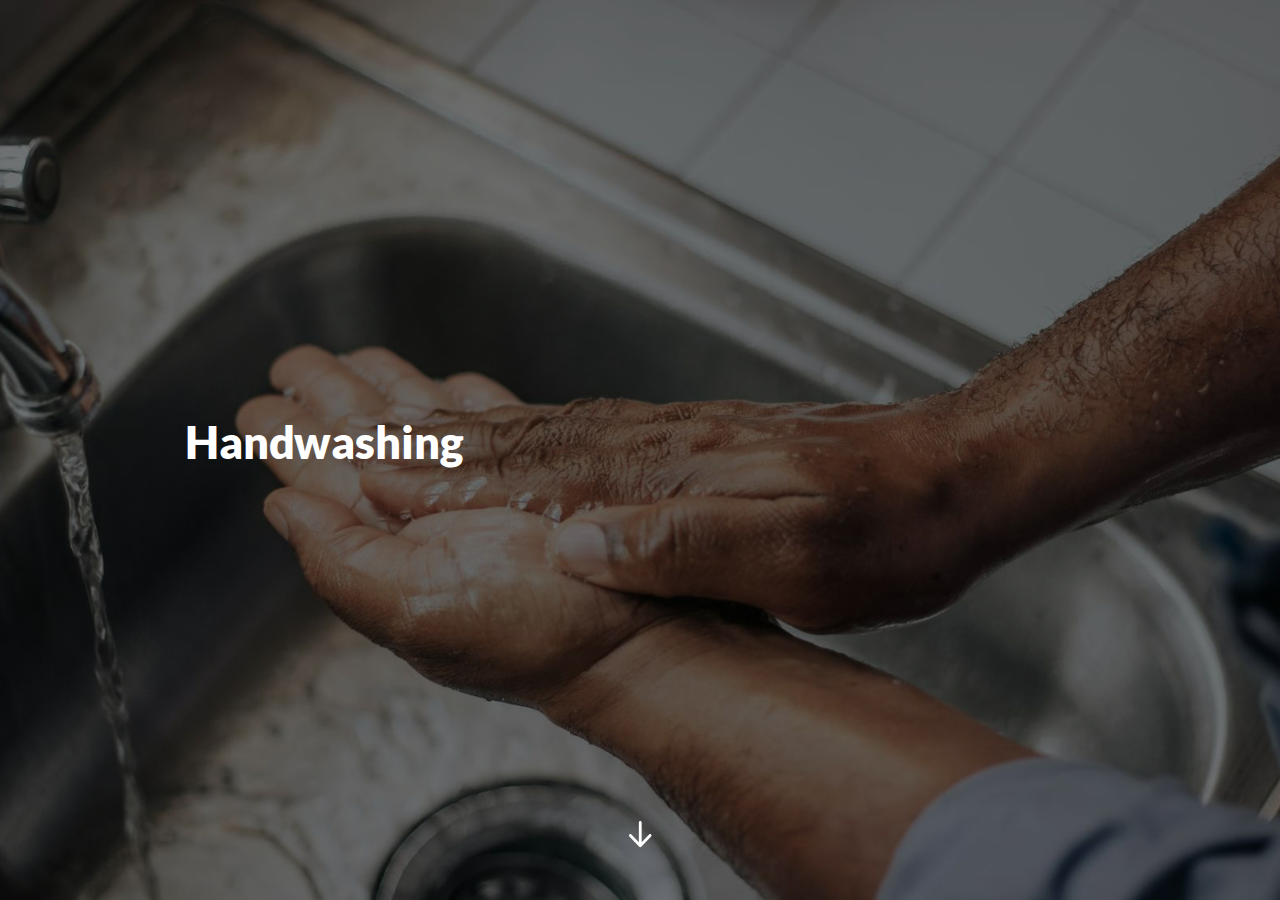
<file: index.html>
<!DOCTYPE html>
<html lang="en" class="">
  <head>
    <meta http-equiv="X-UA-Compatible" content="IE=edge,chrome=1">
    <meta name="viewport" content="width=device-width, initial-scale=1">
    <meta charset="utf-8">

    <title>Handwashing</title>

    <link type="text/css" rel="stylesheet" href="lib/icomoon.css">
    <script type="text/javascript" src="lib/player-0.0.11.min.js"></script>
    <script type="text/javascript" src="lib/lzwcompress.js"></script>

    <!-- Resize Hack -->
    <script type="text/javascript">
      window.resizeTo(screen.width, screen.height);
    </script>
    
    <!--[if lt IE 9]>
    <script src="//html5shiv.googlecode.com/svn/trunk/html5.js"></script>
    <![endif]-->

    <script id="__ENTRY__" type="application/json">
      {".js":["rise/5a739a79.js"]}
    </script>

    <script id="__REMOTE_ENTRIES__" type="application/json">
      {"mondrian":{".js":["mondrian/entry.js"]}}
    </script>

    <script>
      (function() {
        const jsonp = {}

        function loadModule(manifest) {
          const p = []

          if (manifest['.css'] != null) {
            for (var idx = 0; idx < manifest['.css'].length; idx++) {
              p.push(new Promise((resolve, reject) => {
                var link = document.createElement('link')
                link.onload = resolve
                link.onerror = reject
                link.rel = 'stylesheet'
                link.href = 'lib/' + manifest['.css'][idx]
                document.body.appendChild(link)
              }))
            }
          }

          if (manifest['.js'] != null) {
            for (var idx = 0; idx < manifest['.js'].length; idx++) {
              p.push(new Promise((resolve, reject) => {
                var script = document.createElement('script')
                script.onload = resolve
                script.onerror = reject
                script.src = 'lib/' + manifest['.js'][idx]
                document.body.appendChild(script)
              }))
            }
          }

          return Promise.all(p)
        }

        function deserialize(str) {
          const buffer = Uint8Array.from(atob(str), c => c.charCodeAt(0))
          const json = new TextDecoder().decode(buffer)
          const result = JSON.parse(json)
          return result
        }

        function __loadEntry() {
          return loadModule(JSON.parse(document.getElementById('__ENTRY__').textContent))
        }

        function __loadRemoteEntry(name) {
          const manifest = JSON.parse(document.getElementById('__REMOTE_ENTRIES__').textContent)
          if (manifest[name] == null) throw new Error(`Missing manifest for remote entry "${name}".`)
          return loadModule(manifest[name])
        }
        
        async function __loadJsonp(id, path) {
          try {
            return await new Promise((resolve, reject) => {
              try {
                jsonp[id] = resolve
                const script = document.createElement('script')
                script.onerror = reject
                script.src = `./${path}`
                document.head.appendChild(script)
              } catch (err) {
                reject(err)
              }
            })
          } finally {
            delete jsonp[id]
          }
        }

        function __resolveJsonp(id, data) {
          const resolve = jsonp[id]
          if (typeof resolve !== 'function') {
            throw new Error(`Could not load JSONP "${id}"`)
          }
          resolve(data)
        }

        async function __fetchCourse(name) {
          name = name == null ? window.i18n.default : name
          if (!window.i18n.available.includes(name)) {
            console.warn(`Could not load locale "${name}"`)
            name = window.i18n.available[0]
          }
          const encoded = await __loadJsonp(`course:${name}`, `locales/${name}.js`)
          const courseData = deserialize(encoded)
          return courseData
        }

        window.__loadEntry = __loadEntry
        window.__loadRemoteEntry = __loadRemoteEntry
        window.__loadJsonp = __loadJsonp
        window.__resolveJsonp = __resolveJsonp
        window.__fetchCourse = __fetchCourse
      })()
    </script>
  </head>
  <body>
    <div id="app"></div>
    <script type="text/javascript">
  (function(root) {
    window.i18n = {"available":["und"],"default":"und"};
    window.partnerContent = [];

    function isExport() {
      return true;
    }

    function resolvePath(path) {
      return ('assets/').concat(path);
    }

    function resolveFontPath(font) {
      return ('lib/fonts/').concat(font.key.split('/').reverse()[0]);
    }

    function fetchAvailableLocales() {
      return window.i18n
    }

    root.Runtime = {
      fetch: window.__fetchCourse,
      fetchAvailableLocales: fetchAvailableLocales,
      isExport: isExport,
      resolvePath: resolvePath,
      resolveFontPath: resolveFontPath
    };
  }(window));
</script>

    
    <script>__loadEntry()</script>
    
  </body>
</html>
</file>
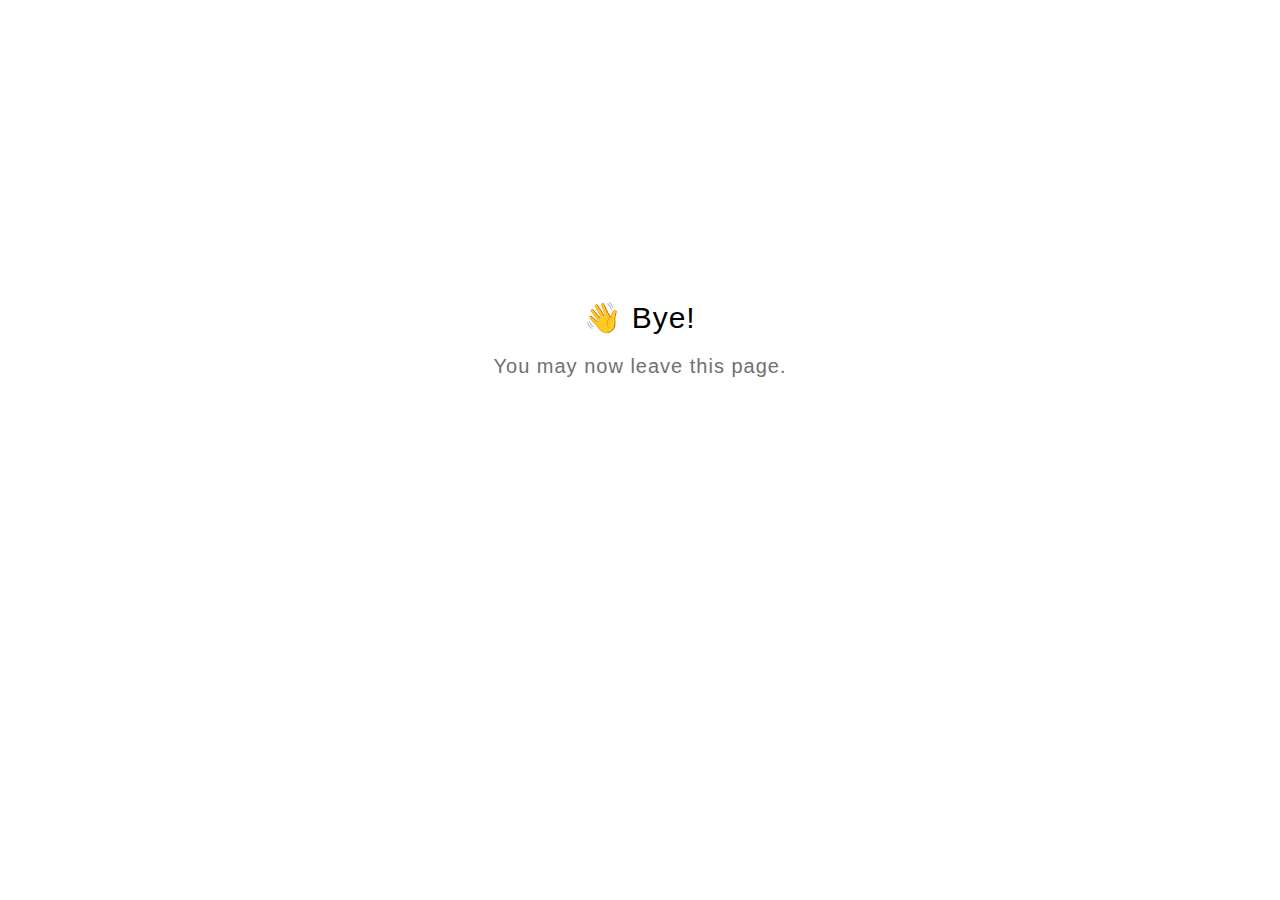
<file: goodbye.html>
<!DOCTYPE html>
<html lang="en">
  <head>
    <title>Goodbye</title>
    <meta charset="utf-8" lang="en">
    <style>
      html {
        font-size: 20px;
        font-family: 'lato', sans-serif;
        font-weight: lighter;
        letter-spacing: 0.05rem;
      }

      .goodbye-container {
        text-align: center;
        margin-top: 15rem;
      }

      .bye-message {
        font-size: 1.5rem;
      }

      .exit-text {
        color: #707070;
        margin-top: 1rem;
      }
    </style>
  </head>
  <body>
    <div class="goodbye-container">
      <div class="bye-message">👋 Bye!</div>
      <div class="exit-text">You may now leave this page.</div>
    </div>
  </body>
</html>
</file>
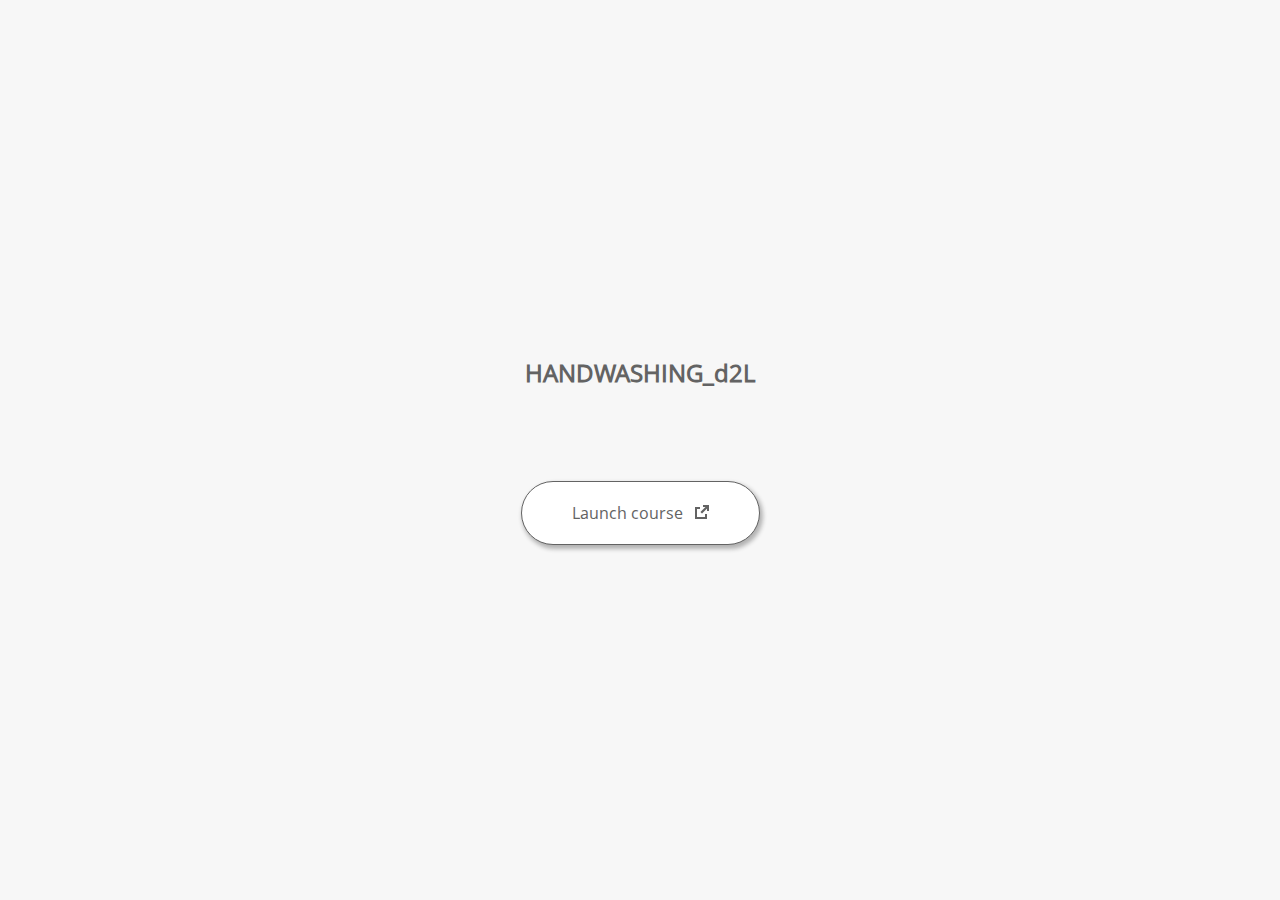
<file: assets/eDU_5ZsfT0DuhqHw/launcher.html>
﻿<html lang="en-US">
	<head>
		<!-- Created using Storyline 360 - http://www.articulate.com  --> 
		<!-- version: 3.83.31444.0 --> 

		<title>HANDWASHING_d2L</title>
    <style>
      @font-face {
        font-family: "Open Sans Full";
        font-style: normal;
        font-weight: 400;
        src: local("Open Sans"),
             local("OpenSans"),
             url(html5/lib/stylesheets/mobile-fonts/open-sans-regular.woff) format("woff")
      }
      body {
        background-color: #F7F7F7;
      }
      h1 {
        color: #636363;
        font-family: "Open Sans Full", Helvetica, sans-serif;
        font-size: 150%;
        margin-bottom: 92px;
        padding-bottom: 0;
      }

      button {
        background-color: #FFF;
        border: 1px solid #636363;
        border-radius: 80px;
        box-shadow: 2px 3px 4px 1px rgba(39, 39, 39, 0.33);
        color: #636363;
        font-family: "Open Sans Full", Helvetica, sans-serif;
        font-size: 100%;
        padding: 20px 50px;
      }
      img {
        height: 15px;
        width: 15px;
        margin-left: 8px;
      }
    </style>
		<script>
			
			/******************************************************************************/
			//
			// NOTE TO DEVELOPERS:
			// The following code should be integrated with your web page in order to open
			// the presentation in a new window.  To launch the presentation immediately, 
			// simply copy the code below into your web page.  To launch the presentation
			// when a button or link is clicked, call LaunchPresentation when the onClick
			// event is triggered.
			//
			/******************************************************************************/		
		
		
			var Safari =  (navigator.appVersion.indexOf("Safari") >= 0);
			
			var g_bChromeless = false;
			var g_bResizeable = true;
			var g_nContentWidth = 1300;
			var g_nContentHeight = 791;
			var g_strStartPage = "story.html" + document.location.search;
			var g_strBrowserSize = "optimal";
		
			function LaunchContent()
			{
				var nWidth = screen.availWidth;
				var nHeight = screen.availHeight;

				if (nWidth > g_nContentWidth && nHeight > g_nContentHeight && g_strBrowserSize != "fullscreen")
				{
					nWidth = g_nContentWidth;
					nHeight = g_nContentHeight;
					
					if (!Safari && !g_bChromeless)
					{
						nWidth += 17;
					}
				}

				// Build the options string
				var strOptions = "width=" + nWidth +",height=" + nHeight;
				if (g_bResizeable)
				{
					strOptions += ",resizable=yes"
				}
				else
				{
					strOptions += ",resizable=no"
				}

				if (g_bChromeless)
				{
					strOptions += ", status=0, toolbar=0, location=0, menubar=0, scrollbars=0";
				}
				else
				{
					strOptions += ", status=1, toolbar=1, location=1, menubar=1, scrollbars=1";
				}

				// Launch the URL
				if (Safari)
				{
					var oWnd = window.open("", "_blank", strOptions);
					oWnd.location = g_strStartPage;
				}
				else
				{
					window.open(g_strStartPage , "_blank", strOptions);
				}
			}

			
			
		</script>
		
	</head>
	
	<body onload="setTimeout('LaunchContent()', 100);">
		<center>
			<table width="100%" height="100%" border="0" cellpadding="0" cellspacing="0">
				<tr>
					<td>
						<center>
              <h1 tabIndex="-1">HANDWASHING_d2L</h1>
							<button onclick="LaunchContent()" aria-label="Launch course: opens in new window">Launch course <img src="story_content/external_window.png" style="border-style: none; height: 14px; width: 14px;" tabIndex="-1" aria-hidden="true"/></button>
						</center>
					</td>
				</tr>
			</table>
		</center>
	</body>
</html>
</file>
<file: lib/icomoon.css>
@font-face {
	font-family: 'icomoon';
	src:  url('fonts/icomoon.ttf') format('truetype'),
				url('fonts/icomoon.woff') format('woff');
	font-weight: normal;
	font-style: normal;
}

[class^="icon-"], [class*=" icon-"] {
	/* use !important to prevent issues with browser extensions that change fonts */
	font-family: 'icomoon' !important;
	speak: none;
	font-style: normal;
	font-weight: normal;
	font-variant: normal;
	text-transform: none;
	line-height: 1;

	/* Better Font Rendering =========== */
	-webkit-font-smoothing: antialiased;
	-moz-osx-font-smoothing: grayscale;
}

.icon-edit-author-name:before {
	content: "\e976";
}
.icon-lock:before {
	content: "\e977";
}
.icon-checkmark-valid:before {
	content: "\e95d";
}
.icon-close-media-panel:before {
	content: "\e95e";
}
.icon-trash4:before {
	content: "\e95f";
}
.icon-x-invalid-url:before {
	content: "\e960";
}
.icon-attach2:before {
	content: "\e961";
}
.icon-bold:before {
	content: "\e962";
}
.icon-fontcolor:before {
	content: "\e963";
}
.icon-fontsize:before {
	content: "\e964";
}
.icon-italic:before {
	content: "\e965";
}
.icon-link:before {
	content: "\e966";
}
.icon-orderedlist:before {
	content: "\e967";
}
.icon-quote:before {
	content: "\e968";
}
.icon-unorderedlist:before {
	content: "\e969";
}
.icon-feedback:before {
	content: "\e910";
}
.icon-review:before {
	content: "\e911";
}
.icon-customizable:before {
	content: "\e908";
}
.icon-design:before {
	content: "\e909";
}
.icon-interactions:before {
	content: "\e90a";
}
.icon-questions:before {
	content: "\e90b";
}
.icon-scenarios2:before {
	content: "\e90c";
}
.icon-slides:before {
	content: "\e90d";
}
.icon-desktop:before {
	content: "\e902";
}
.icon-expressions:before {
	content: "\e903";
}
.icon-poses:before {
	content: "\e904";
}
.icon-retina:before {
	content: "\e905";
}
.icon-scenarios:before {
	content: "\e906";
}
.icon-transparency:before {
	content: "\e907";
}
.icon-Master-01:before {
	content: "\e934";
}
.icon-Master-02:before {
	content: "\e93a";
}
.icon-Master-03:before {
	content: "\e939";
}
.icon-Master-04:before {
	content: "\e936";
}
.icon-Master-05:before {
	content: "\e93b";
}
.icon-Master-06:before {
	content: "\e935";
}
.icon-Master-07:before {
	content: "\e937";
}
.icon-Master-08:before {
	content: "\e938";
}
.icon-Master-09:before {
	content: "\e922";
}
.icon-Master-10:before {
	content: "\e926";
}
.icon-Master-11:before {
	content: "\e924";
}
.icon-Master-12:before {
	content: "\e928";
}
.icon-Master-13:before {
	content: "\e923";
}
.icon-Master-14:before {
	content: "\e925";
}
.icon-Master-15:before {
	content: "\e929";
}
.icon-Master-16:before {
	content: "\e927";
}
.icon-Master-17:before {
	content: "\e92b";
}
.icon-Master-18:before {
	content: "\e92c";
}
.icon-Master-19:before {
	content: "\e92d";
}
.icon-Master-20:before {
	content: "\e92e";
}
.icon-Master-21:before {
	content: "\e92f";
}
.icon-Master-22:before {
	content: "\e930";
}
.icon-Master-23:before {
	content: "\e931";
}
.icon-Master-24:before {
	content: "\e932";
}
.icon-Master-25:before {
	content: "\e933";
}
.icon-Master-26:before {
	content: "\e92a";
}
.icon-check-circle:before {
	content: "\e803";
}
.icon-trash:before {
	content: "\e804";
}
.icon-rotation:before {
	content: "\e91a";
}
.icon-vector:before {
	content: "\e91b";
}
.icon-mute:before {
	content: "\e90e";
}
.icon-volume:before {
	content: "\e90f";
}
.icon-logo:before {
	content: "\e805";
}
.icon-share:before {
	content: "\e801";
}
.icon-sorting:before {
	content: "\e91c";
}
.icon-more:before {
	content: "\e91d";
}
.icon-copy:before {
	content: "\e951";
}
.icon-clock:before {
	content: "\e915";
}
.icon-quotes-left:before {
	content: "\e918";
}
.icon-list-numbered:before {
	content: "\e916";
}
.icon-list2:before {
	content: "\e917";
}
.icon-plus:before {
	content: "\e60a";
}
.icon-info:before {
	content: "\e974";
}
.icon-cross:before {
	content: "\e913";
}
.icon-checkmark:before {
	content: "\e975";
}
.icon-arrow-up2:before {
	content: "\e959";
}
.icon-arrow-down2:before {
	content: "\e95a";
}
.icon-sort-alpha-asc:before {
	content: "\e912";
}
.icon-rtf:before {
	content: "\e94b";
}
.icon-doc:before {
	content: "\e94a";
}
.icon-pdf:before {
	content: "\e94c";
}
.icon-ppt:before {
	content: "\e94d";
}
.icon-file:before {
	content: "\e94e";
}
.icon-xls:before {
	content: "\e94f";
}
.icon-zip:before {
	content: "\e950";
}
.icon-file-alt:before {
	content: "\e944";
}
.icon-doc-alt:before {
	content: "\e943";
}
.icon-pdf-alt:before {
	content: "\e945";
}
.icon-ppt-alt:before {
	content: "\e946";
}
.icon-rtf-alt:before {
	content: "\e947";
}
.icon-xls-alt:before {
	content: "\e948";
}
.icon-zip-alt:before {
	content: "\e949";
}
.icon-attach:before {
	content: "\e942";
}
.icon-reload:before {
	content: "\e941";
}
.icon-trash2:before {
	content: "\e60d";
}
.icon-arrow-left:before {
	content: "\e608";
}
.icon-arrow-right:before {
	content: "\e609";
}
.icon-check-alt:before {
	content: "\e606";
}
.icon-password-view:before {
	content: "\e972";
}
.icon-password-hide:before {
	content: "\e973";
}
.icon-view-grid:before {
	content: "\e96c";
}
.icon-grid-view:before {
	content: "\e96c";
}
.icon-view-list:before {
	content: "\e96d";
}
.icon-list-view:before {
	content: "\e96d";
}
.icon-blocks:before {
	content: "\e95b";
}
.icon-list3:before {
	content: "\e95c";
}
.icon-export:before {
	content: "\e958";
}
.icon-screencast:before {
	content: "\e957";
}
.icon-cursor:before {
	content: "\e956";
}
.icon-documents:before {
	content: "\e952";
}
.icon-duplicate:before {
	content: "\e952";
}
.icon-trash3:before {
	content: "\e953";
}
.icon-Article:before {
	content: "\e93c";
}
.icon-Interaction:before {
	content: "\e93d";
}
.icon-Quiz:before {
	content: "\e93e";
}
.icon-Video:before {
	content: "\e93f";
}
.icon-trashcan:before {
	content: "\e921";
}
.icon-marker_style:before {
	content: "\e920";
}
.icon-photo:before {
	content: "\e91f";
}
.icon-microphone:before {
	content: "\e91e";
}
.icon-plus2:before {
	content: "\e800";
}
.icon-processing:before {
	content: "\e607";
}
.icon-menu:before {
	content: "\e602";
}
.icon-headset:before {
	content: "\e603";
}
.icon-list:before {
	content: "\e604";
}
.icon-video:before {
	content: "\e605";
}
.icon-mail:before {
	content: "\e954";
}
.icon-remove:before {
	content: "\e955";
}
.icon-up-level-2:before {
	content: "\e96e";
}
.icon-up-level-list-2:before {
	content: "\e96f";
}
.icon-plus-circle:before {
	content: "\e802";
}
.icon-up-level:before {
	content: "\e970";
}
.icon-up-level-list:before {
	content: "\e971";
}
.icon-eye:before {
	content: "\e96b";
}
.icon-tick:before {
	content: "\e900";
}
.icon-check:before {
	content: "\e901";
}
.icon-link-alt:before {
	content: "\e919";
}
.icon-chevron-down:before {
	content: "\e60b";
}
.icon-chevron-up:before {
	content: "\e60c";
}
.icon-chevron-left:before {
	content: "\e600";
}
.icon-chevron:before {
	content: "\e601";
}
.icon-chevron-right:before {
	content: "\e601";
}
.icon-close-small:before {
	content: "\e940";
}
.icon-pie-chart:before {
	content: "\e914";
}
.icon-alert:before {
	content: "\e96a";
}
</file>
